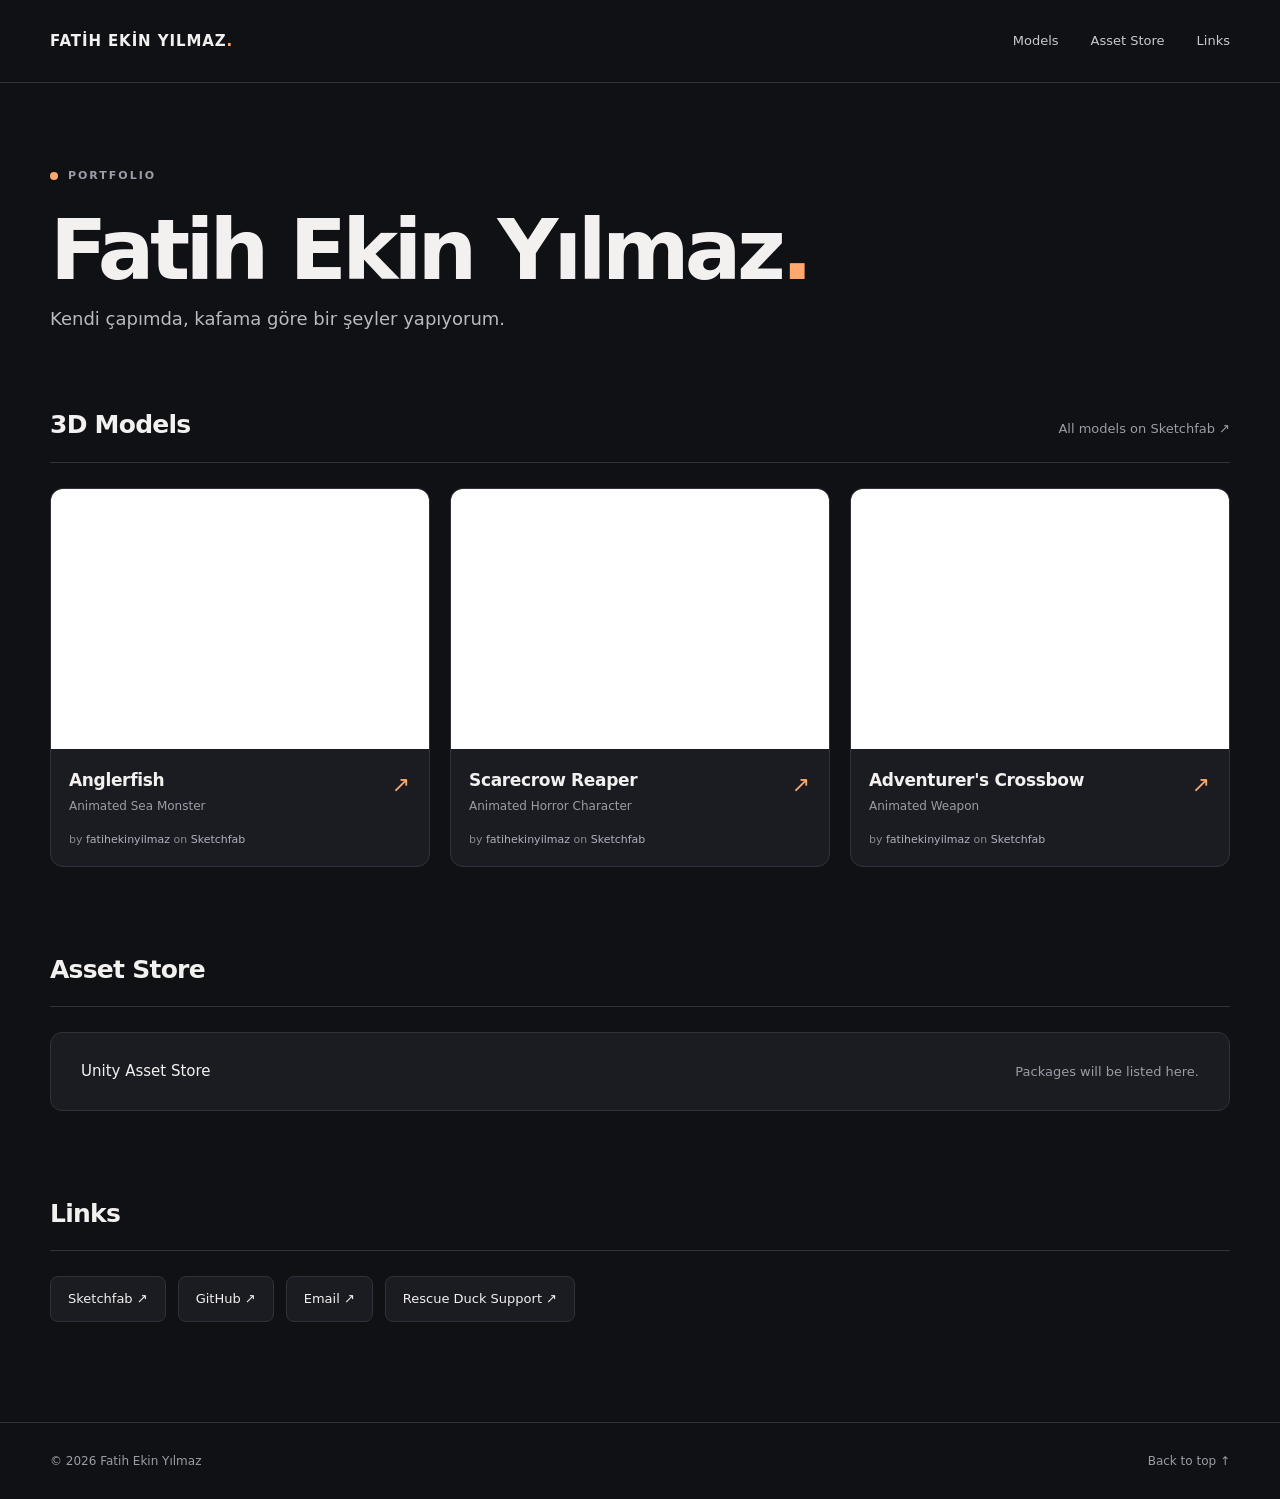
<file: index.html>
<!doctype html>
<html lang="tr">
<head>
  <meta charset="utf-8">
  <meta name="viewport" content="width=device-width, initial-scale=1">
  <meta name="theme-color" content="#101115">
  <meta name="description" content="Fatih Ekin Yılmaz — 3D modeller ve projeler.">
  <title>Fatih Ekin Yılmaz</title>
  <link rel="stylesheet" href="styles.css">
</head>
<body>
  <header class="site-header" id="top">
    <div class="container header-inner">
      <a class="wordmark" href="#top">FATİH EKİN YILMAZ<span class="accent">.</span></a>
      <nav aria-label="Ana menü">
        <a href="#models">Models</a>
        <a href="#asset-store">Asset Store</a>
        <a href="#links">Links</a>
      </nav>
    </div>
  </header>

  <main>
    <section class="intro container" aria-labelledby="main-heading">
      <div class="small-heading"><span class="marker"></span> PORTFOLIO</div>
      <h1 id="main-heading">Fatih Ekin Yılmaz<span class="accent">.</span></h1>
      <p>Kendi çapımda, kafama göre bir şeyler yapıyorum.</p>
    </section>

    <section class="models-section container" id="models" aria-labelledby="models-heading">
      <div class="section-head"><h2 id="models-heading">3D Models</h2><a href="https://sketchfab.com/fatihekinyilmaz" target="_blank" rel="noopener noreferrer">All models on Sketchfab ↗</a></div>
      <div class="model-grid">
        <article class="model-card">
          <div class="model-frame"><iframe title="Anglerfish | Animated Low-Poly Sea Monster" src="https://sketchfab.com/models/fef78578902940169c38d4134fcdfaa7/embed" loading="lazy" allow="autoplay; fullscreen; xr-spatial-tracking" allowfullscreen></iframe></div>
          <div class="model-info"><h3>Anglerfish</h3><span>Animated Sea Monster</span><a href="https://sketchfab.com/3d-models/anglerfish-animated-low-poly-sea-monster-fef78578902940169c38d4134fcdfaa7" target="_blank" rel="noopener noreferrer" aria-label="Anglerfish on Sketchfab">↗</a></div>
          <p class="credit">by <a href="https://sketchfab.com/fatihekinyilmaz" target="_blank" rel="noopener noreferrer">fatihekinyilmaz</a> on <a href="https://sketchfab.com" target="_blank" rel="noopener noreferrer">Sketchfab</a></p>
        </article>
        <article class="model-card">
          <div class="model-frame"><iframe title="Animated Scarecrow Reaper | Horror Character" src="https://sketchfab.com/models/bc1b426098864421ae9cec1507fa4098/embed" loading="lazy" allow="autoplay; fullscreen; xr-spatial-tracking" allowfullscreen></iframe></div>
          <div class="model-info"><h3>Scarecrow Reaper</h3><span>Animated Horror Character</span><a href="https://sketchfab.com/3d-models/animated-scarecrow-reaper-horror-character-bc1b426098864421ae9cec1507fa4098" target="_blank" rel="noopener noreferrer" aria-label="Scarecrow on Sketchfab">↗</a></div>
          <p class="credit">by <a href="https://sketchfab.com/fatihekinyilmaz" target="_blank" rel="noopener noreferrer">fatihekinyilmaz</a> on <a href="https://sketchfab.com" target="_blank" rel="noopener noreferrer">Sketchfab</a></p>
        </article>
        <article class="model-card">
          <div class="model-frame"><iframe title="Adventurer’s Crossbow | Animated Weapon" src="https://sketchfab.com/models/2821f57d772c44789b777eefeab033e3/embed" loading="lazy" allow="autoplay; fullscreen; xr-spatial-tracking" allowfullscreen></iframe></div>
          <div class="model-info"><h3>Adventurer's Crossbow</h3><span>Animated Weapon</span><a href="https://sketchfab.com/3d-models/adventurers-crossbow-animated-weapon-2821f57d772c44789b777eefeab033e3" target="_blank" rel="noopener noreferrer" aria-label="Crossbow on Sketchfab">↗</a></div>
          <p class="credit">by <a href="https://sketchfab.com/fatihekinyilmaz" target="_blank" rel="noopener noreferrer">fatihekinyilmaz</a> on <a href="https://sketchfab.com" target="_blank" rel="noopener noreferrer">Sketchfab</a></p>
        </article>
      </div>
    </section>

    <section class="asset-section container" id="asset-store">
      <div class="section-head"><h2>Asset Store</h2></div>
      <div class="placeholder"><span>Unity Asset Store</span><span class="muted">Packages will be listed here.</span></div>
    </section>

    <section class="links-section container" id="links">
      <div class="section-head"><h2>Links</h2></div>
      <div class="links-row"><a href="https://sketchfab.com/fatihekinyilmaz" target="_blank" rel="noopener noreferrer">Sketchfab ↗</a><a href="https://github.com/FatihEkinYilmaz" target="_blank" rel="noopener noreferrer">GitHub ↗</a><a href="mailto:fatihekinyilmaz@gmail.com">Email ↗</a><a href="support.html">Rescue Duck Support ↗</a></div>
    </section>
  </main>
  <footer><div class="container footer-inner"><span>© <span id="year">2026</span> Fatih Ekin Yılmaz</span><a href="#top">Back to top ↑</a></div></footer>
  <script src="script.js"></script>
</body>
</html>
</file>
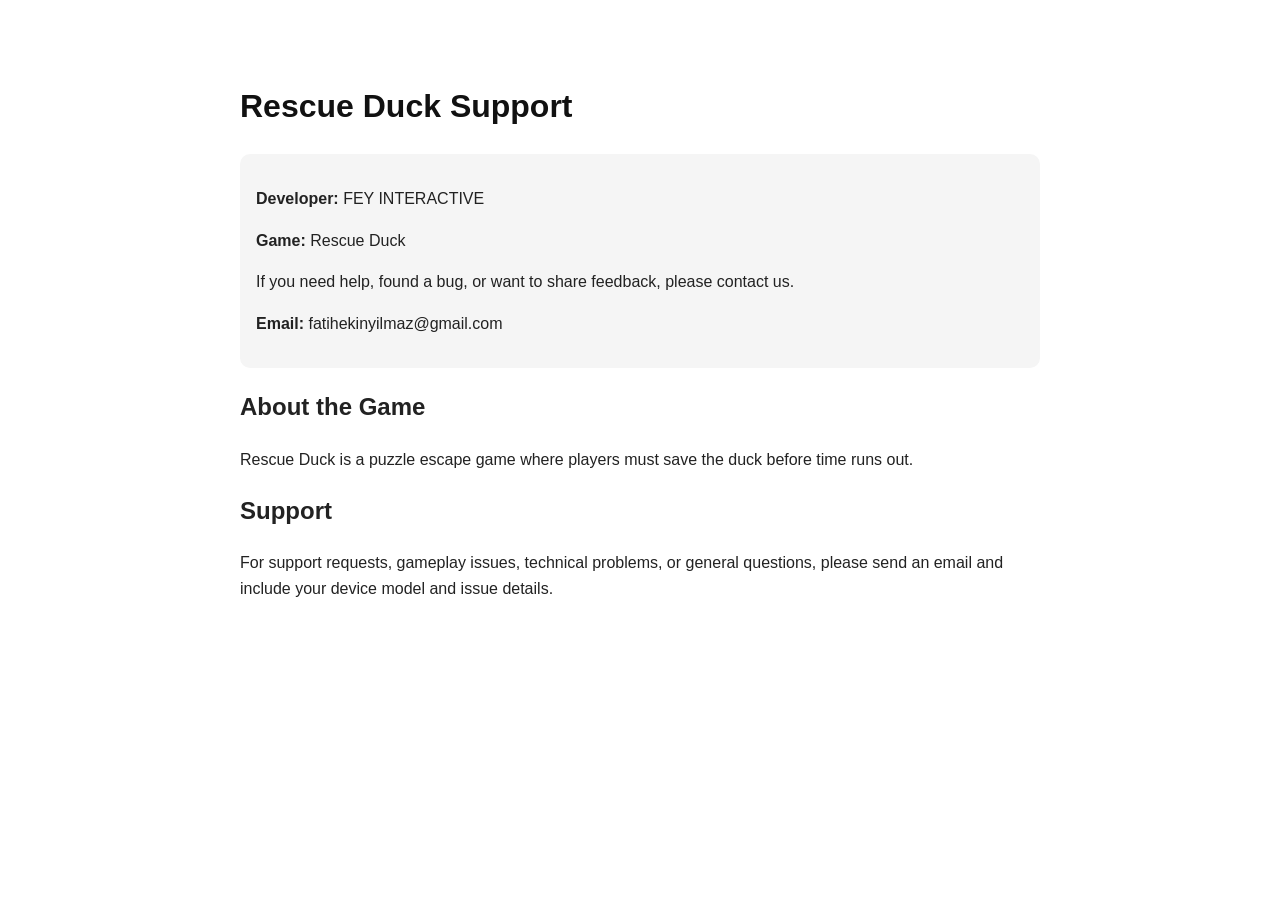
<file: support.html>
<!DOCTYPE html>
<html lang="en">
<head>
  <meta charset="UTF-8" />
  <meta name="viewport" content="width=device-width, initial-scale=1.0" />
  <title>Rescue Duck Support</title>
  <style>
    body {
      font-family: Arial, sans-serif;
      max-width: 800px;
      margin: 40px auto;
      padding: 20px;
      line-height: 1.6;
      color: #222;
    }
    h1 {
      color: #111;
    }
    .box {
      background: #f5f5f5;
      padding: 16px;
      border-radius: 10px;
    }
  </style>
</head>
<body>
  <h1>Rescue Duck Support</h1>

  <div class="box">
    <p><strong>Developer:</strong> FEY INTERACTIVE</p>
    <p><strong>Game:</strong> Rescue Duck</p>
    <p>If you need help, found a bug, or want to share feedback, please contact us.</p>
    <p><strong>Email:</strong> fatihekinyilmaz@gmail.com</p>
  </div>

  <h2>About the Game</h2>
  <p>
    Rescue Duck is a puzzle escape game where players must save the duck before time runs out.
  </p>

  <h2>Support</h2>
  <p>
    For support requests, gameplay issues, technical problems, or general questions,
    please send an email and include your device model and issue details.
  </p>
</body>
</html>
</file>
<file: styles.css>
:root{color-scheme:dark;--bg:#101115;--panel:#1a1c22;--stroke:#30323b;--fg:#f2f1ef;--muted:#9a9ca7;--accent:#ffa86e}*{box-sizing:border-box}html{scroll-behavior:smooth}body{margin:0;font-family:Inter,system-ui,-apple-system,BlinkMacSystemFont,"Segoe UI",sans-serif;background:var(--bg);color:var(--fg);line-height:1.5}a{color:inherit;text-decoration:none}a:hover{color:var(--accent)}.container{width:min(1180px,calc(100% - 48px));margin:auto}.site-header{border-bottom:1px solid var(--stroke)}.header-inner{min-height:82px;display:flex;align-items:center;justify-content:space-between;gap:24px}.wordmark{font-size:15px;letter-spacing:.06em;font-weight:800;white-space:nowrap}.accent{color:var(--accent)}nav{display:flex;gap:32px}nav a{font-size:13px;color:#c9c8cf}.intro{padding:85px 0 74px}.small-heading{display:flex;align-items:center;gap:10px;font-size:11px;letter-spacing:.18em;color:var(--muted);font-weight:700}.marker{height:8px;width:8px;background:var(--accent);border-radius:50%}.intro h1{margin:20px 0 10px;font-size:clamp(38px,6.6vw,84px);line-height:1.08;letter-spacing:-.055em;font-weight:780}.intro p{color:#b9b9c1;font-size:clamp(15px,2vw,18px);margin:0}.section-head{display:flex;justify-content:space-between;align-items:baseline;gap:16px;border-bottom:1px solid var(--stroke);padding-bottom:18px;margin-bottom:25px}.section-head h2{margin:0;font-size:25px;letter-spacing:-.03em}.section-head a{font-size:13px;color:var(--muted)}.section-head a:hover{color:var(--accent)}.model-grid{display:grid;grid-template-columns:repeat(3,minmax(0,1fr));gap:20px}.model-card{border:1px solid var(--stroke);background:var(--panel);border-radius:13px;overflow:hidden;min-width:0}.model-frame{height:260px;background:#111218;position:relative}.model-frame iframe{display:block;border:0;width:100%;height:100%}.model-info{position:relative;padding:19px 43px 8px 18px}.model-info h3{font-size:17px;font-weight:700;letter-spacing:-.02em;margin:0 0 4px}.model-info span{display:block;font-size:12px;color:var(--muted)}.model-info>a{position:absolute;right:19px;top:19px;font-size:22px;color:var(--accent)}.credit{font-size:11px;color:#868994;margin:9px 18px 17px}.credit a{color:#afb3c0}.asset-section,.links-section{margin-top:84px}.placeholder{padding:27px 30px;border:1px solid var(--stroke);border-radius:12px;background:var(--panel);display:flex;align-items:center;justify-content:space-between;gap:20px;font-size:15px}.muted{color:var(--muted);font-size:13px}.links-row{display:flex;gap:12px;flex-wrap:wrap}.links-row a{border:1px solid var(--stroke);border-radius:8px;padding:12px 17px;background:var(--panel);font-size:13px}footer{margin-top:100px;border-top:1px solid var(--stroke);color:var(--muted);font-size:12px}.footer-inner{min-height:76px;display:flex;justify-content:space-between;align-items:center}@media(max-width:900px){.model-grid{grid-template-columns:repeat(2,minmax(0,1fr))}.intro{padding:70px 0}}@media(max-width:600px){.container{width:min(100% - 28px,1180px)}.header-inner{align-items:flex-start;flex-direction:column;padding:20px 0;gap:16px}nav{gap:22px}.intro{padding:55px 0}.model-grid{grid-template-columns:1fr}.model-frame{height:285px}.placeholder{align-items:flex-start;flex-direction:column}.asset-section,.links-section{margin-top:65px}.footer-inner{gap:10px;flex-wrap:wrap}}
</file>
